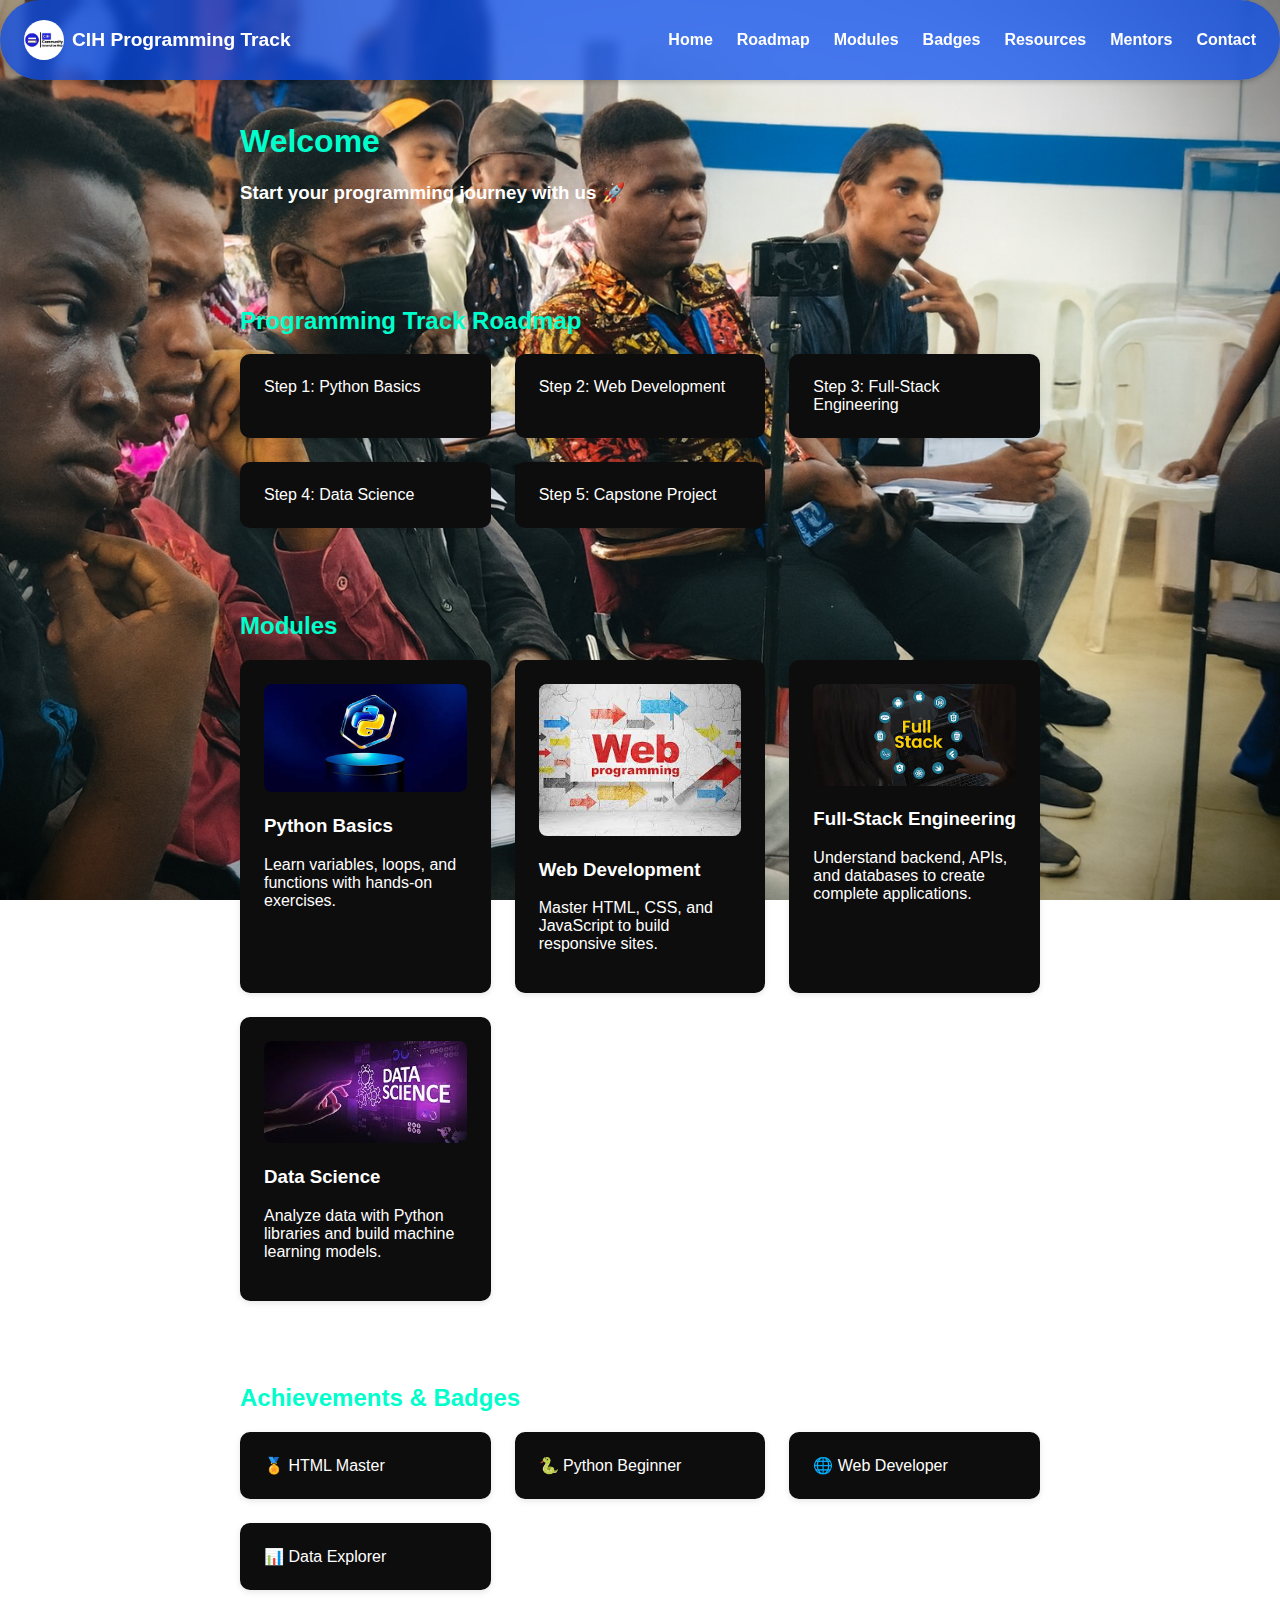
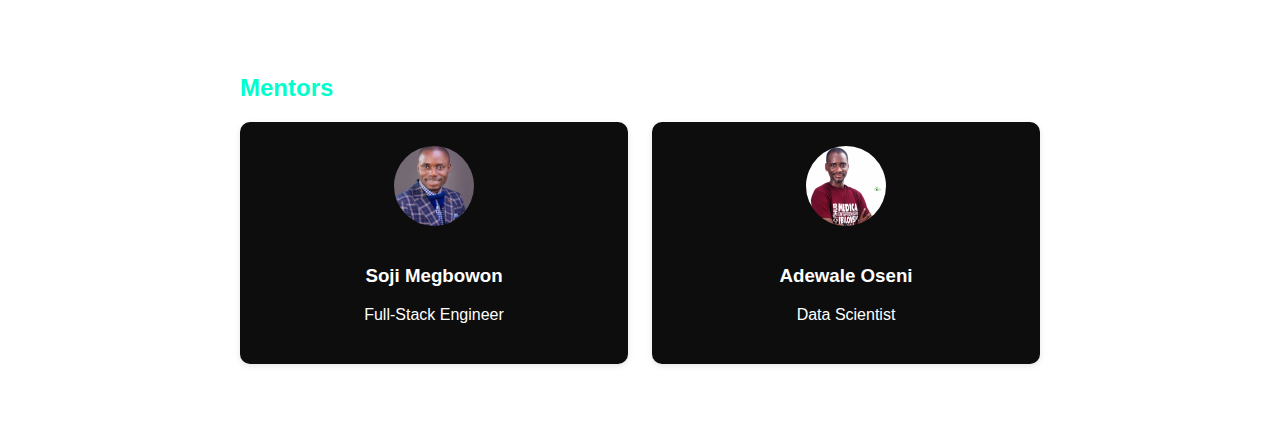
<file: index.html>
<!DOCTYPE html>
<html lang="en">
<head>
  <meta charset="UTF-8" />
  <meta name="viewport" content="width=device-width, initial-scale=1.0" />
  <meta name="description" content="CIH Programming Track - Learn coding step by step." />
  <link rel="icon" href="images/icon.png" type="image/png">
  <title>CIH Programming Track</title>
  <link rel="stylesheet" href="styles/track.css" />
</head>
<body>
  <input type="checkbox" id="dark-toggle" hidden />
  <label for="dark-toggle" class="toggle-label" aria-label="Toggle dark mode"></label>

  <header>
    <nav id="nav">
      <div class="nav-left">
        <img src="images/CIH.jpg" alt="Logo" class="nav-icon">
      <h1 class="logo">CIH Programming Track</h1>
      </div>
      <ul>
        <li><a href="index.html">Home</a></li>
        <li><a href="roadmap.html">Roadmap</a></li>
        <li><a href="modules.html">Modules</a></li>
        <li><a href="badges.html">Badges</a></li>
        <li><a href="resources.html">Resources</a></li>
        <li><a href="mentors.html">Mentors</a></li>
        <li><a href="contact.html">Contact</a></li>
      </ul>
    </nav>
  </header>

  <main>
    <section id="home">
      <h1>Welcome</h1>
      <h3><p class="fade-in">Start your programming journey with us 🚀</p></h3>
    </section>

     <section id="roadmap">
       <h2>Programming Track Roadmap</h2>
        <div class="card-grid">
        <div class="card">Step 1: Python Basics</div>
        <div class="card">Step 2: Web Development</div>
        <div class="card">Step 3: Full-Stack Engineering</div>
        <div class="card">Step 4: Data Science</div>
        <div class="card">Step 5: Capstone Project</div>
       </div>
     </section>

<section id="modules">
  <h2>Modules</h2>
  <div class="card-grid">
    <div class="card">
      <img src="images/py.jpg" alt="Python Basics" style="width:100%; border-radius:8px;">
       <h3>Python Basics</h3>
      <p>Learn variables, loops, and functions with hands-on exercises.</p>
    </div>
    <div class="card">
       <img src="images/webdev.jpg" alt="Python Basics" style="width:100%; border-radius:8px;">
      <h3>Web Development</h3>
      <p>Master HTML, CSS, and JavaScript to build responsive sites.</p>
    </div>
    <div class="card">
       <img src="images/stack.jpg" alt="Python Basics" style="width:100%; border-radius:8px;">
      <h3>Full-Stack Engineering</h3>
      <p>Understand backend, APIs, and databases to create complete applications.</p>
    </div>
    <div class="card">
       <img src="images/data.jpg" alt="Python Basics" style="width:100%; border-radius:8px;">
      <h3>Data Science</h3>
      <p>Analyze data with Python libraries and build machine learning models.</p>
    </div>
  </div>
</section>

<section id="badges">
  <h2>Achievements & Badges</h2>
  <div class="card-grid">
    <div class="card">🏅 HTML Master</div>
    <div class="card">🐍 Python Beginner</div>
    <div class="card">🌐 Web Developer</div>
    <div class="card">📊 Data Explorer</div>
  </div>
</section>

<section id="mentors">
  <h2>Mentors</h2>
  <div class="card-grid">
    <div class="card mentor">
      <img src="images/soj.jpeg" alt="Mentor Photo">
      <h3>Soji Megbowon</h3>
      <p>Full-Stack Engineer</p>
    </div>
    <div class="card mentor">
      <img src="images/wal.jpg" alt="Mentor Photo">
      <h3>Adewale Oseni</h3>
      <p>Data Scientist</p>
    </div>
  </div>
</section>
  </main>

  <footer>
    <p>&copy; 2025 CIH Programming Track. All rights reserved.</p>
  </footer>
</body>
</html>
</file>
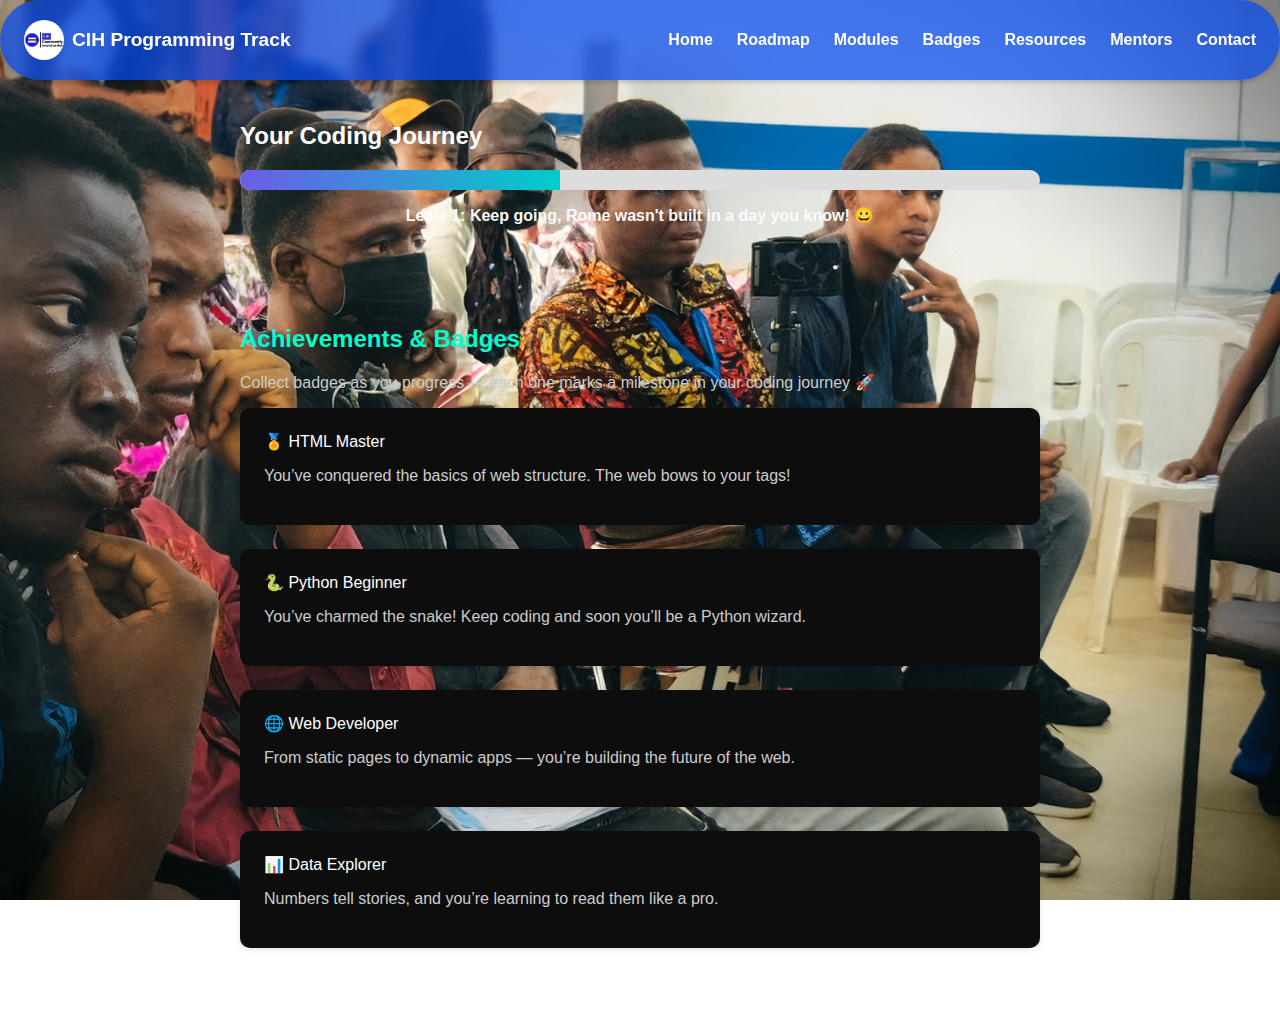
<file: badges.html>
<!DOCTYPE html>
<html lang="en">
<head>
  <meta charset="UTF-8" />
  <meta name="viewport" content="width=device-width, initial-scale=1.0" />
  <meta name="description" content="CIH Programming Track - Learn coding step by step." />
  <title>CIH Programming Track</title>
  <link rel="stylesheet" href="styles/track.css" />
</head>
<body>
  <input type="checkbox" id="dark-toggle" hidden />
  <label for="dark-toggle" class="toggle-label" aria-label="Toggle dark mode"></label>

  <header>
     <nav id="nav">
      <div class="nav-left">
        <img src="images/CIH.jpg" alt="Logo" class="nav-icon">
      <h1 class="logo">CIH Programming Track</h1>
      </div>
      <ul>
        <li><a href="track.html">Home</a></li>
        <li><a href="roadmap.html">Roadmap</a></li>
        <li><a href="modules.html">Modules</a></li>
        <li><a href="badges.html">Badges</a></li>
        <li><a href="resources.html">Resources</a></li>
        <li><a href="mentors.html">Mentors</a></li>
        <li><a href="contact.html">Contact</a></li>
      </ul>
    </nav>
  </header>

  <main>
    <section id="progress">
  <h2>Your Coding Journey</h2>
  <div class="progress-container">
    <div class="progress-bar" style="width: 40%"></div>
  </div>
  <p class="progress-note">Level 1: Keep going, Rome wasn't built in a day you know! 😀</p>
  </section>

    <section id="badges">
  <h2>Achievements & Badges</h2>
  <p class="intro-note">Collect badges as you progress — each one marks a milestone in your coding journey 🚀</p>
  
  <div class="cardes-grid">
    <div class="card">
      🏅 HTML Master
      <p class="badge-note">You’ve conquered the basics of web structure. The web bows to your tags!</p>
    </div>
    <div class="card">
      🐍 Python Beginner
      <p class="badge-note">You’ve charmed the snake! Keep coding and soon you’ll be a Python wizard.</p>
    </div>
    <div class="card">
      🌐 Web Developer
      <p class="badge-note">From static pages to dynamic apps — you’re building the future of the web.</p>
    </div>
    <div class="card">
      📊 Data Explorer
      <p class="badge-note">Numbers tell stories, and you’re learning to read them like a pro.</p>
    </div>
  </div>
</section>
  </main>

  <footer>
    <p>&copy; 2025 CIH Programming Track. All rights reserved.</p>
  </footer>
</body>
</html>
</file>
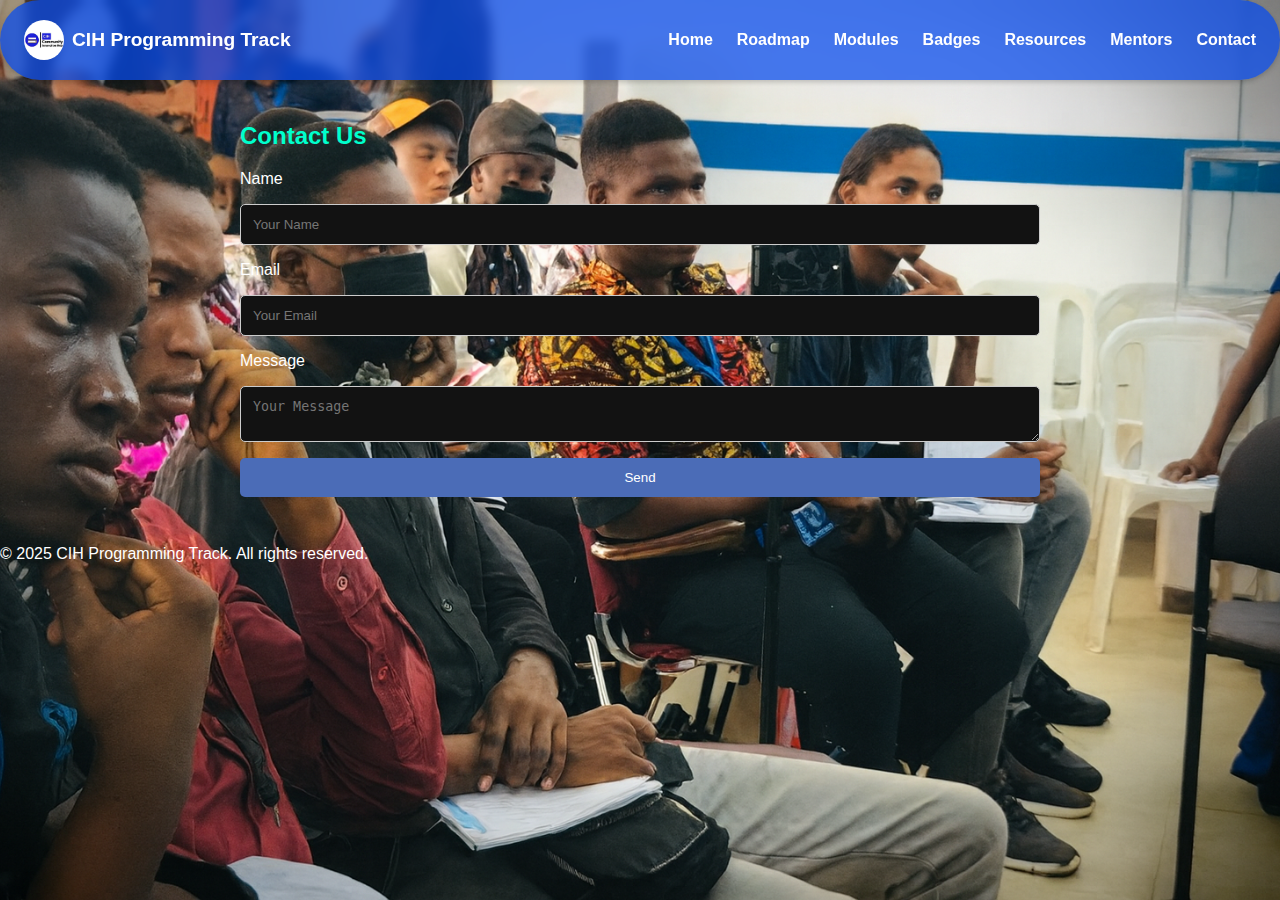
<file: contact.html>
<!DOCTYPE html>
<html lang="en">
<head>
  <meta charset="UTF-8" />
  <meta name="viewport" content="width=device-width, initial-scale=1.0" />
  <meta name="description" content="CIH Programming Track - Learn coding step by step." />
  <title>CIH Programming Track</title>
  <link rel="stylesheet" href="styles/track.css" />
</head>
<body>
  <input type="checkbox" id="dark-toggle" hidden />
  <label for="dark-toggle" class="toggle-label" aria-label="Toggle dark mode"></label>

  <header>
     <nav id="nav">
      <div class="nav-left">
        <img src="images/CIH.jpg" alt="Logo" class="nav-icon">
      <h1 class="logo">CIH Programming Track</h1>
      </div>
      <ul>
        <li><a href="track.html">Home</a></li>
        <li><a href="roadmap.html">Roadmap</a></li>
        <li><a href="modules.html">Modules</a></li>
        <li><a href="badges.html">Badges</a></li>
        <li><a href="resources.html">Resources</a></li>
        <li><a href="mentors.html">Mentors</a></li>
        <li><a href="contact.html">Contact</a></li>
      </ul>
    </nav>
  </header>

  <main>
    <section id="contact">
      <h2>Contact Us</h2>
      <form role="form">
        <label for="name">Name</label>
        <input type="text" id="name" name="name" placeholder="Your Name" required />

        <label for="email">Email</label>
        <input type="email" id="email" name="email" placeholder="Your Email" required />

        <label for="message">Message</label>
        <textarea id="message" name="message" placeholder="Your Message" required></textarea>

        <button type="submit">Send</button>
      </form>
    </section>
  </main>

  <footer>
    <p>&copy; 2025 CIH Programming Track. All rights reserved.</p>
  </footer>
</body>
</html>
</file>
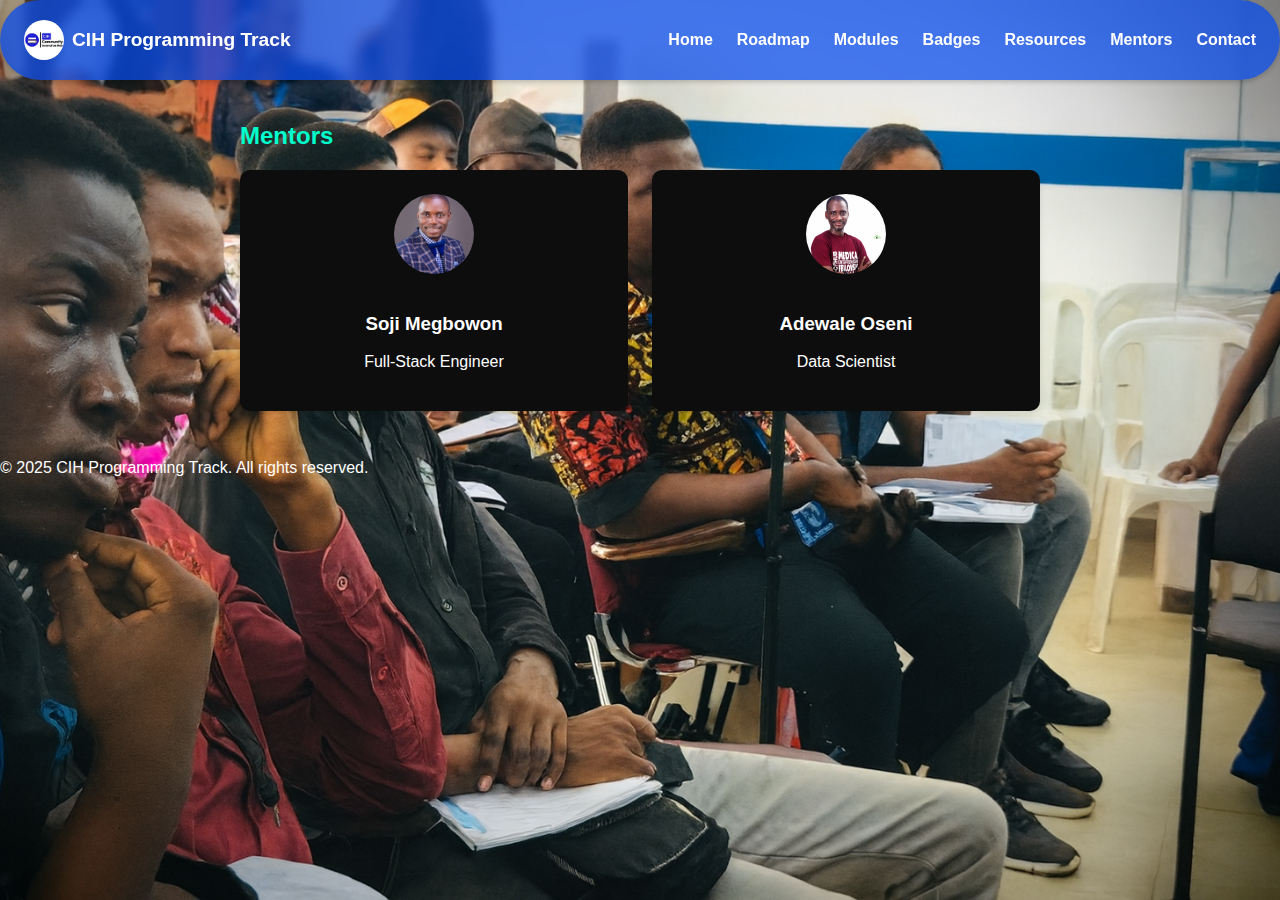
<file: mentors.html>
<!DOCTYPE html>
<html lang="en">
<head>
  <meta charset="UTF-8" />
  <meta name="viewport" content="width=device-width, initial-scale=1.0" />
  <meta name="description" content="CIH Programming Track - Learn coding step by step." />
  <title>CIH Programming Track</title>
  <link rel="stylesheet" href="styles/track.css" />
</head>
<body>
  <input type="checkbox" id="dark-toggle" hidden />
  <label for="dark-toggle" class="toggle-label" aria-label="Toggle dark mode"></label>

  <header>
     <nav id="nav">
      <div class="nav-left">
        <img src="images/CIH.jpg" alt="Logo" class="nav-icon">
      <h1 class="logo">CIH Programming Track</h1>
      </div>
      <ul>
        <li><a href="track.html">Home</a></li>
        <li><a href="roadmap.html">Roadmap</a></li>
        <li><a href="modules.html">Modules</a></li>
        <li><a href="badges.html">Badges</a></li>
        <li><a href="resources.html">Resources</a></li>
        <li><a href="mentors.html">Mentors</a></li>
        <li><a href="contact.html">Contact</a></li>
      </ul>
    </nav>
  </header>

  <main>
<section id="mentors">
  <h2>Mentors</h2>
  <div class="card-grid">
    <div class="card mentor">
      <img src="images/soj.jpeg" alt="Mentor Photo">
      <h3>Soji Megbowon</h3>
      <p>Full-Stack Engineer</p>
    </div>
    <div class="card mentor">
      <img src="images/wal.jpg" alt="Mentor Photo">
      <h3>Adewale Oseni</h3>
      <p>Data Scientist</p>
    </div>
  </div>
</section>
  </main>

  <footer>
    <p>&copy; 2025 CIH Programming Track. All rights reserved.</p>
  </footer>
</body>
</html>
</file>
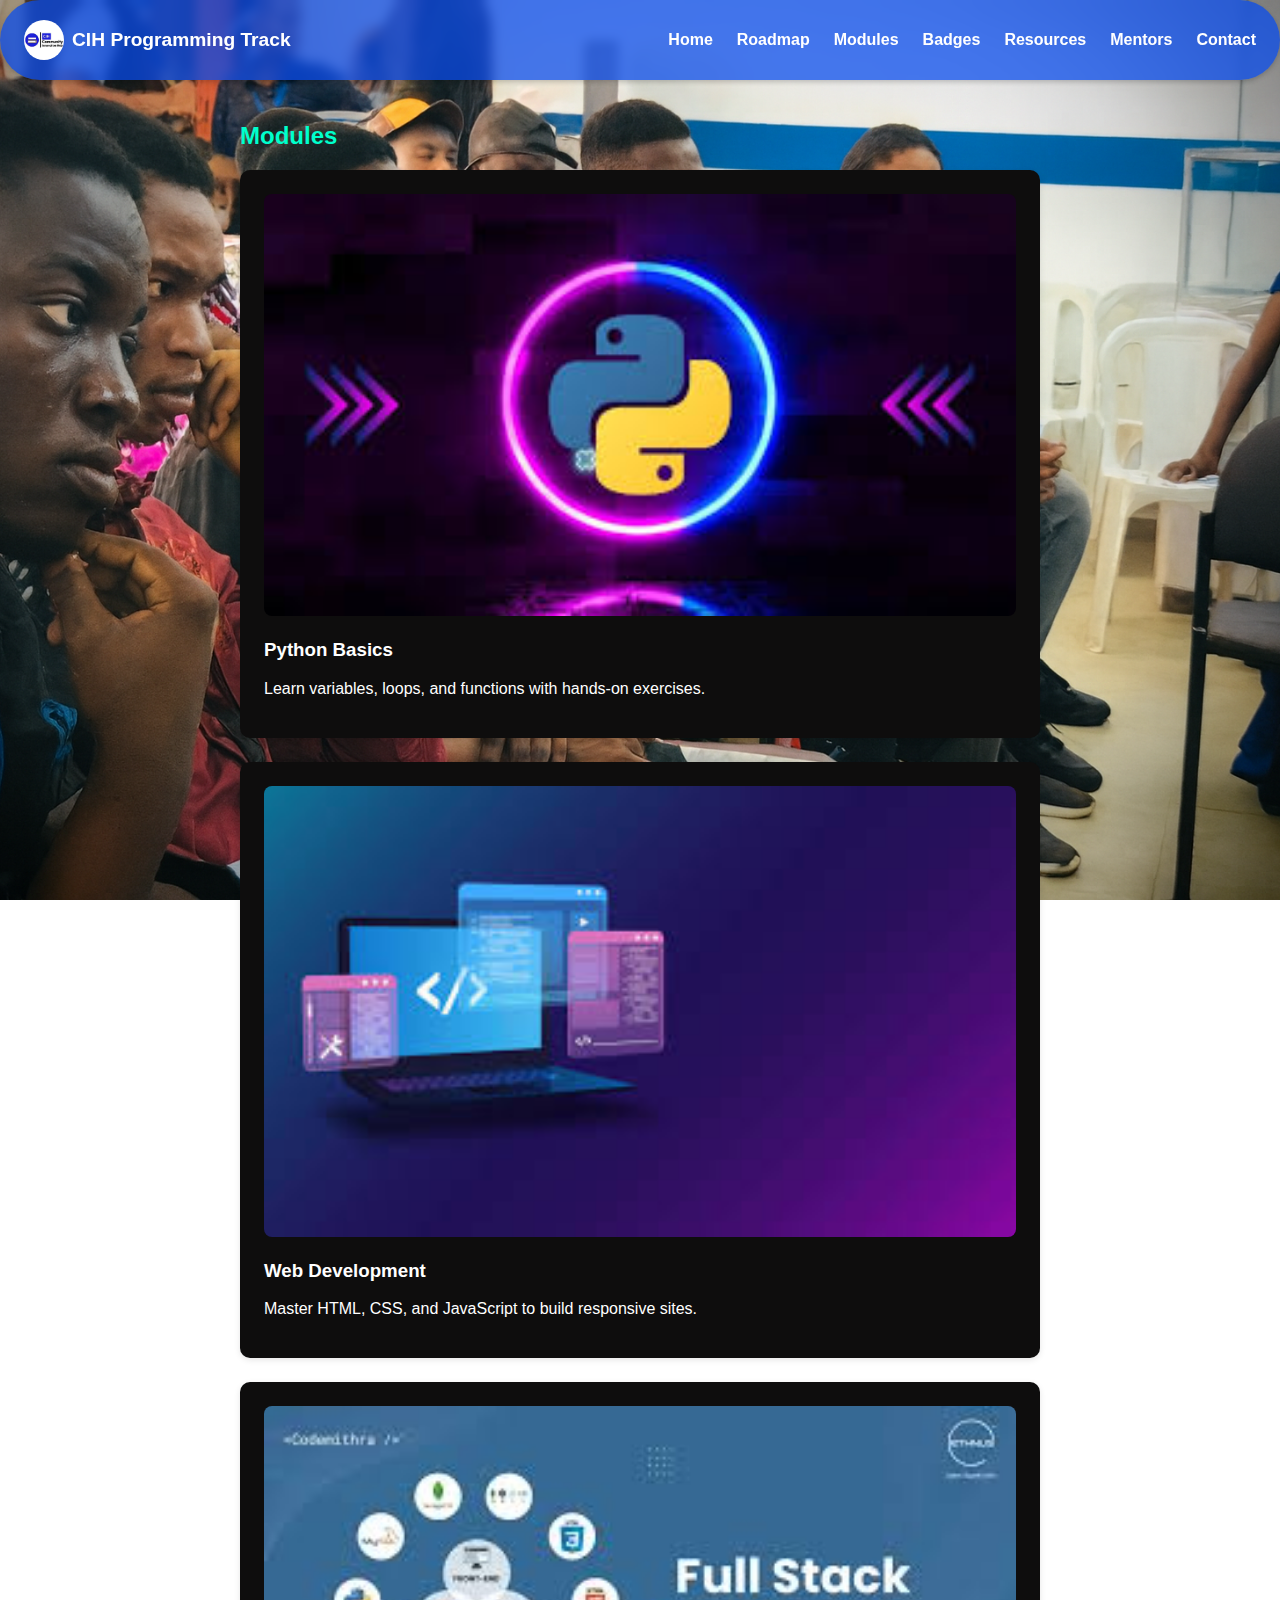
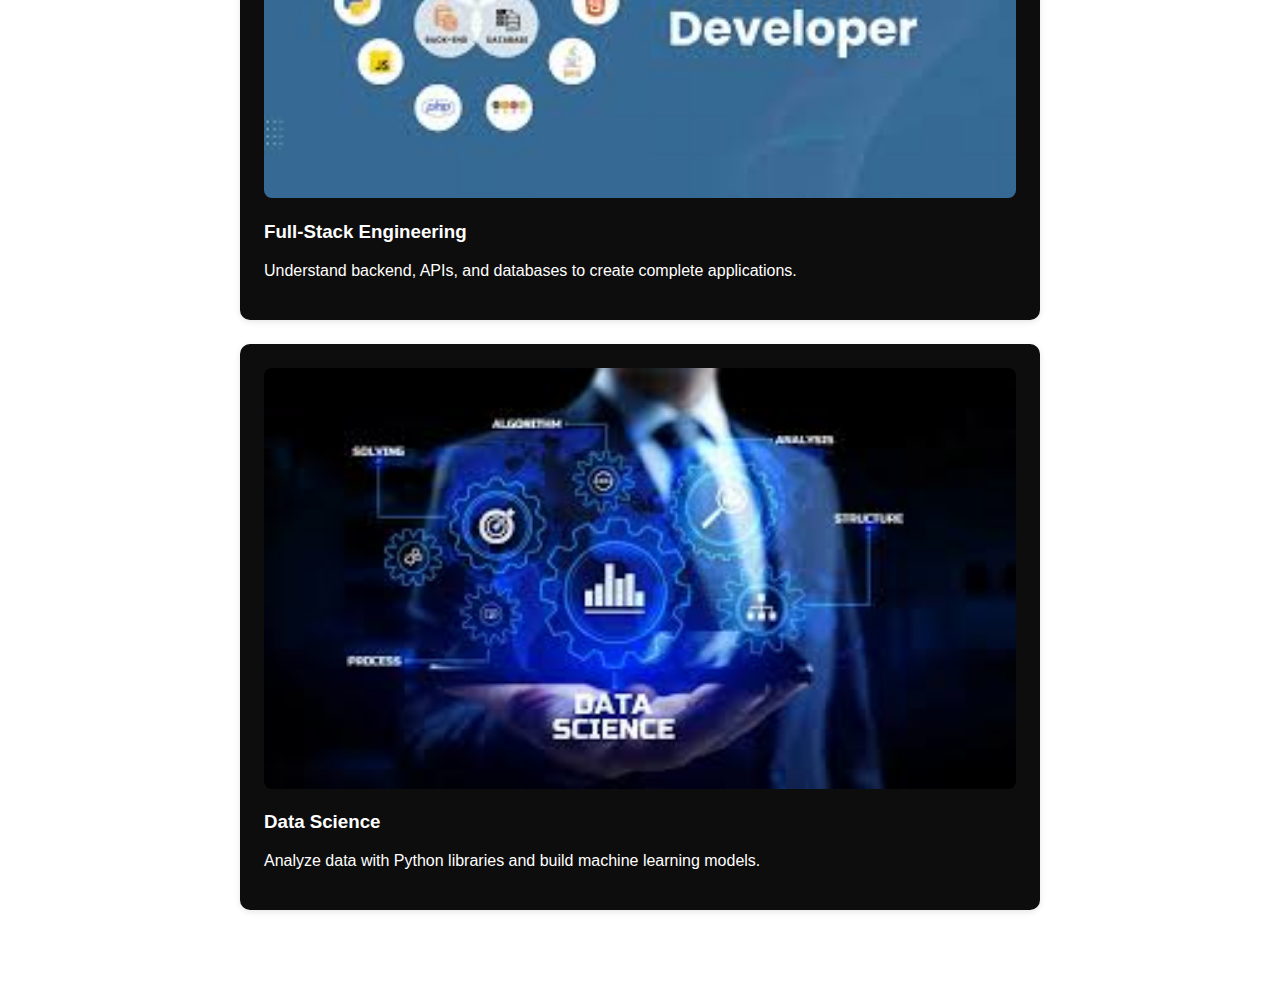
<file: modules.html>
<!DOCTYPE html>
<html lang="en">
<head>
  <meta charset="UTF-8" />
  <meta name="viewport" content="width=device-width, initial-scale=1.0" />
  <meta name="description" content="CIH Programming Track - Learn coding step by step." />
  <link rel="icon" href="images/icon.png" type="image/png">
  <title>CIH Programming Track</title>
  <link rel="stylesheet" href="styles/track.css" />
</head>
<body>
  <input type="checkbox" id="dark-toggle" hidden />
  <label for="dark-toggle" class="toggle-label" aria-label="Toggle dark mode"></label>

  <header>
     <nav id="nav">
      <div class="nav-left">
        <img src="images/CIH.jpg" alt="Logo" class="nav-icon">
      <h1 class="logo">CIH Programming Track</h1>
      </div>
      <ul>
        <li><a href="index.html">Home</a></li>
        <li><a href="roadmap.html">Roadmap</a></li>
        <li><a href="modules.html">Modules</a></li>
        <li><a href="badges.html">Badges</a></li>
        <li><a href="resources.html">Resources</a></li>
        <li><a href="mentors.html">Mentors</a></li>
        <li><a href="contact.html">Contact</a></li>
      </ul>
    </nav>
  </header>

  <main>
<section id="modules">
  <h2>Modules</h2>
  <div class="cardof-grid">
    <div class="card">
      <img src="images/pys.jpg" alt="Python Basics" style="width:100%; border-radius:8px;">
      <h3>Python Basics</h3>
      <p>Learn variables, loops, and functions with hands-on exercises.</p>
    </div>
    <div class="card">
       <img src="images/sbew.jpg" alt="Web Dev" style="width:100%; border-radius:8px;">
      <h3>Web Development</h3>
      <p>Master HTML, CSS, and JavaScript to build responsive sites.</p>
    </div>
    <div class="card">
       <img src="images/full.jpg" alt="Full-Stack" style="width:100%; border-radius:8px;">
      <h3>Full-Stack Engineering</h3>
      <p>Understand backend, APIs, and databases to create complete applications.</p>
    </div>
    <div class="card">
       <img src="images/scie.jpg" alt="Data Science" style="width:100%; border-radius:8px;">
      <h3>Data Science</h3>
      <p>Analyze data with Python libraries and build machine learning models.</p>
    </div>
  </div>
</section>
  </main>

  <footer>
    <p>&copy; 2025 CIH Programming Track. All rights reserved.</p>
  </footer>
</body>
</html>
</file>
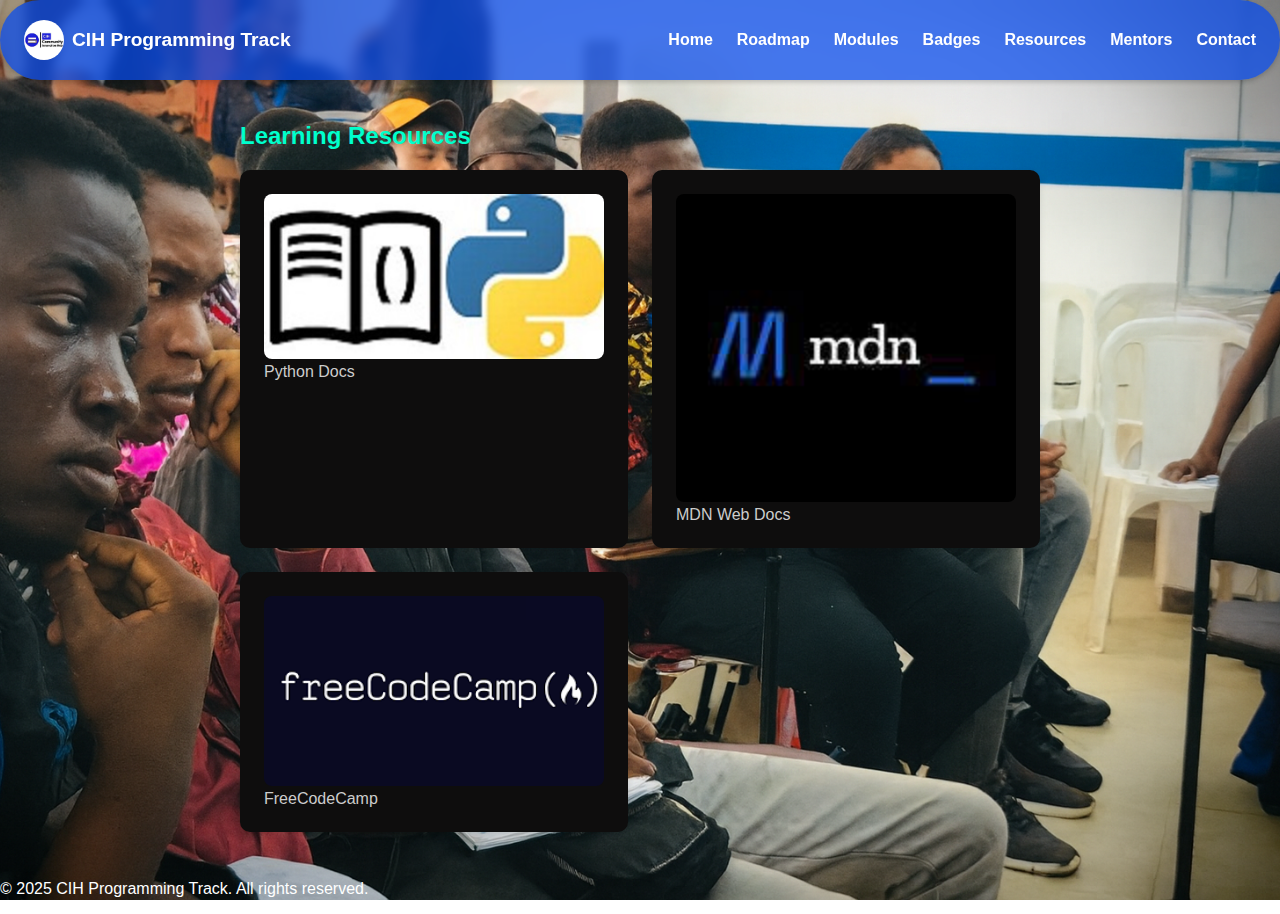
<file: resources.html>
<!DOCTYPE html>
<html lang="en">
<head>
  <meta charset="UTF-8" />
  <meta name="viewport" content="width=device-width, initial-scale=1.0" />
  <meta name="description" content="CIH Programming Track - Learn coding step by step." />
  <title>CIH Programming Track</title>
  <link rel="stylesheet" href="styles/track.css" />
</head>
<body>
  <input type="checkbox" id="dark-toggle" hidden />
  <label for="dark-toggle" class="toggle-label" aria-label="Toggle dark mode"></label>

  <header>
    <nav id="nav">
      <div class="nav-left">
        <img src="images/CIH.jpg" alt="Logo" class="nav-icon">
      <h1 class="logo">CIH Programming Track</h1>
      </div>
      <ul>
        <li><a href="track.html">Home</a></li>
        <li><a href="roadmap.html">Roadmap</a></li>
        <li><a href="modules.html">Modules</a></li>
        <li><a href="badges.html">Badges</a></li>
        <li><a href="resources.html">Resources</a></li>
        <li><a href="mentors.html">Mentors</a></li>
        <li><a href="contact.html">Contact</a></li>
      </ul>
    </nav>
  </header>

  <main>
<section id="resources">
  <h2>Learning Resources</h2>
  <div class="cardf-grid">
    <div class="card">
      <img src="images/pydoc.jpg" alt="Python Web Doc" style="height: 50%; width:100%; border-radius:8px;">
      <a href="https://docs.python.org/3/">Python Docs</a>
    </div>
    <div class="card">
      <img src="images/mdn.jpg" alt="MDN Web Doc" style="width:100%; border-radius:8px;">
      <a href="https://developer.mozilla.org/">MDN Web Docs</a>
    </div>
    <div class="card">
      <img src="images/code.png" alt="FreeCodeCamp" style="width:100%; border-radius:8px;">
      <a href="https://freecodecamp.org">FreeCodeCamp</a>
    </div>
  </div>
</section>
  </main>

  <footer>
    <p>&copy; 2025 CIH Programming Track. All rights reserved.</p>
  </footer>
</body>
</html>
</file>
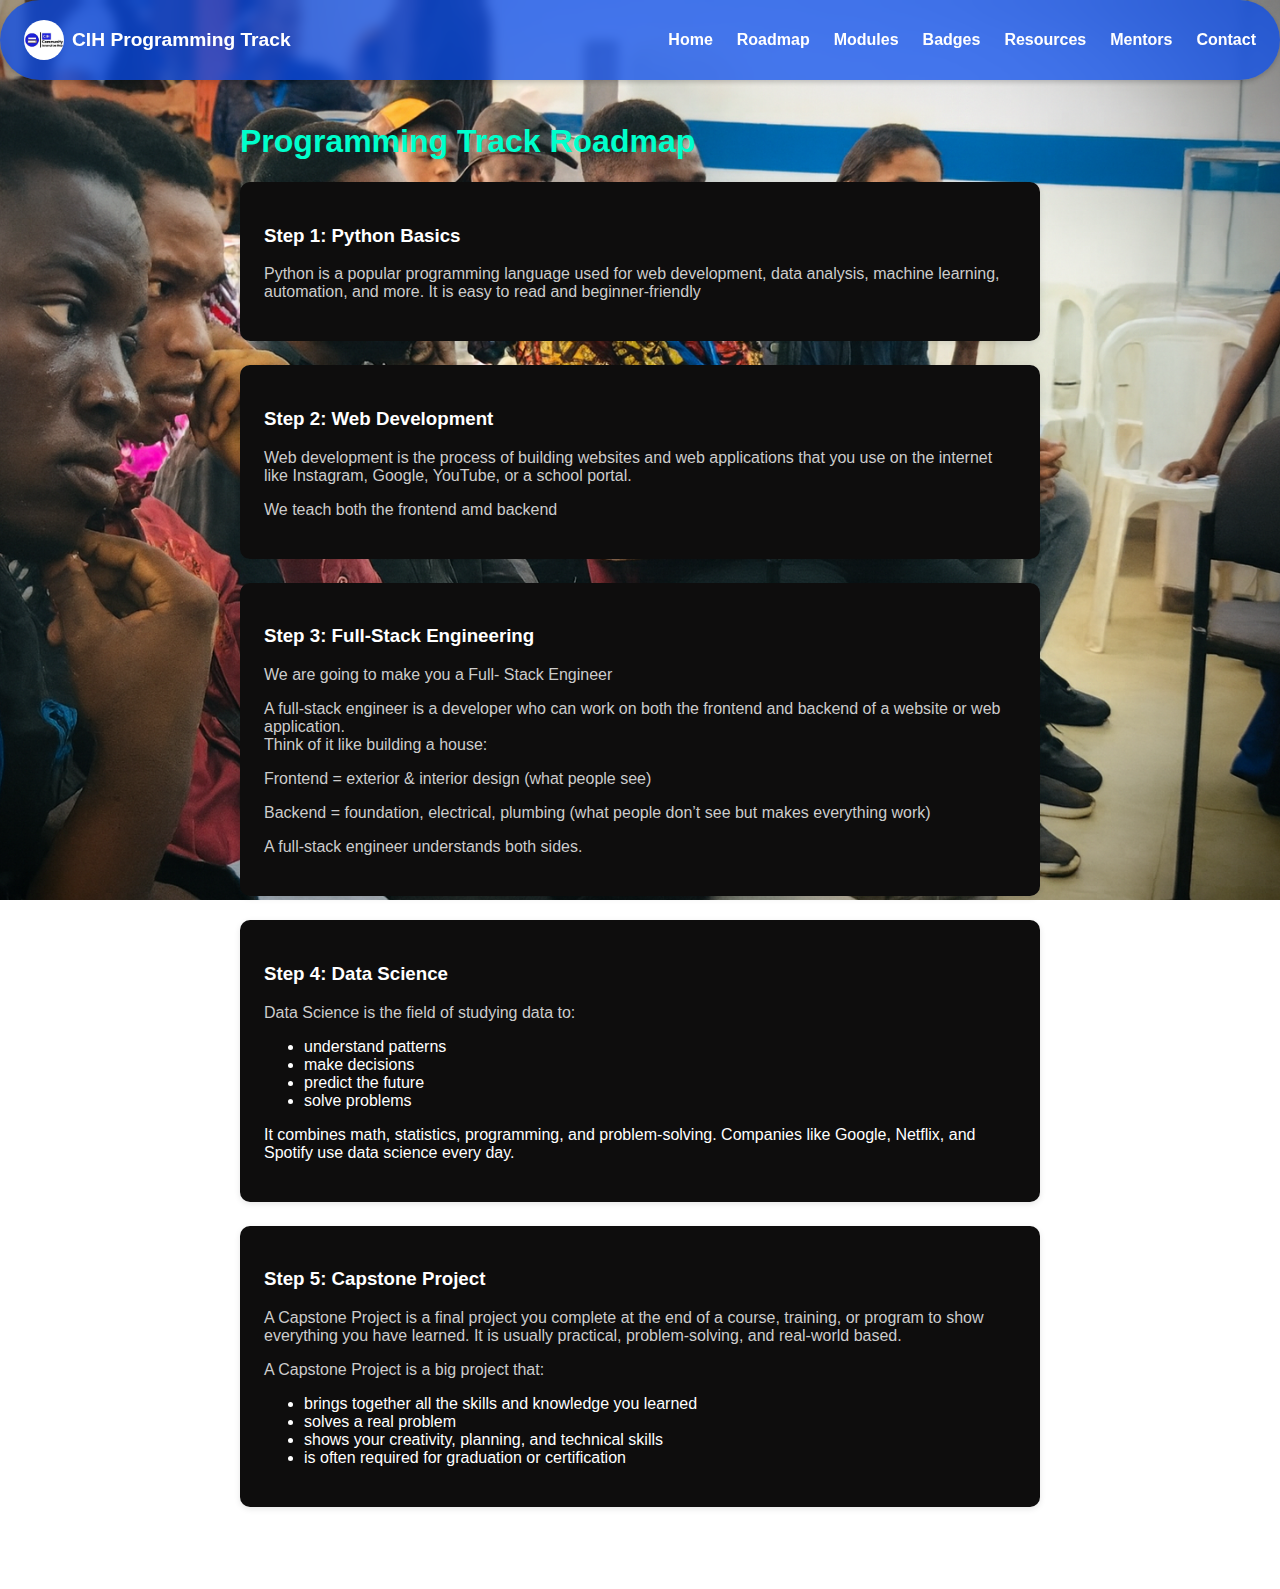
<file: roadmap.html>
<!DOCTYPE html>
<html lang="en">
<head>
  <meta charset="UTF-8" />
  <meta name="viewport" content="width=device-width, initial-scale=1.0" />
  <meta name="description" content="CIH Programming Track - Learn coding step by step." />
  <link rel="icon" href="images/icon.png" type="image/png">
  <title>CIH Programming Track</title>
  <link rel="stylesheet" href="styles/track.css" />
</head>
<body class="roadmap-page">
  <input type="checkbox" id="dark-toggle" hidden />
  <label for="dark-toggle" class="toggle-label" aria-label="Toggle dark mode"></label>

  <header>
   <nav id="nav">
      <div class="nav-left">
        <img src="images/CIH.jpg" alt="Logo" class="nav-icon">
      <h1 class="logo">CIH Programming Track</h1>
      </div>
      <ul>
        <li><a href="index.html">Home</a></li>
        <li><a href="roadmap.html">Roadmap</a></li>
        <li><a href="modules.html">Modules</a></li>
        <li><a href="badges.html">Badges</a></li>
        <li><a href="resources.html">Resources</a></li>
        <li><a href="mentors.html">Mentors</a></li>
        <li><a href="contact.html">Contact</a></li>
      </ul>
    </nav>
  </header>

  <main>
    <section id="roadmap">
       <h1>Programming Track Roadmap</h1>
        <div class="cards-grid">
        <div class="card"> <h3>Step 1: Python Basics </h3>
            <P>Python is a popular programming language used for web development, data analysis, machine learning, automation, and more. It is easy to read and beginner-friendly </P>
        </div>
        <div class="card"> <h3>Step 2: Web Development </h3>
            <p>Web development is the process of building websites and web applications that you use on the internet like Instagram, Google, YouTube, or a school portal. </p>
            <P> We teach both the frontend amd backend</P>
        </div>
        <div class="card"><h3> Step 3: Full-Stack Engineering </h3>
            <p>We are going to make you a Full- Stack Engineer</p>
            <P>A full-stack engineer is a developer who can work on both the frontend and backend of a website or web application.<br>

Think of it like building a house:

<p>Frontend = exterior & interior design (what people see)</p>

<p>Backend = foundation, electrical, plumbing (what people don’t see but makes everything work)</p>

<p>A full-stack engineer understands both sides.</p>
            </P>
        </div>
<div class="card"><h3>Step 4: Data Science </h3>
            <p>Data Science is the field of studying data to:
 <ul> 
   <li>understand patterns</li>
   <li>make decisions</li>

   <li>predict the future</li>

   <li>solve problems</li>
 </ul>
  It combines math, statistics, programming, and problem-solving.

  Companies like Google, Netflix, and Spotify use data science every day. </p>
</div>
<div class="card"> <h3>Step 5: Capstone Project</h3>
  <p>A Capstone Project is a final project you complete at the end of a course, training, or program to show everything you have learned. It is usually practical, problem-solving, and real-world based.</p>
  <p>A Capstone Project is a big project that:</p>
<ul>
 <li>brings together all the skills and knowledge you learned</li>

<li>solves a real problem</li>

<li>shows your creativity, planning, and technical skills</li>

<li>is often required for graduation or certification</li> 
</ul>
</div>
       </div>
     </section>

  </main>
  
  <footer>
    <p>&copy; 2025 CIH Programming Track. All rights reserved.</p>
  </footer>
</body>
</html>
</file>
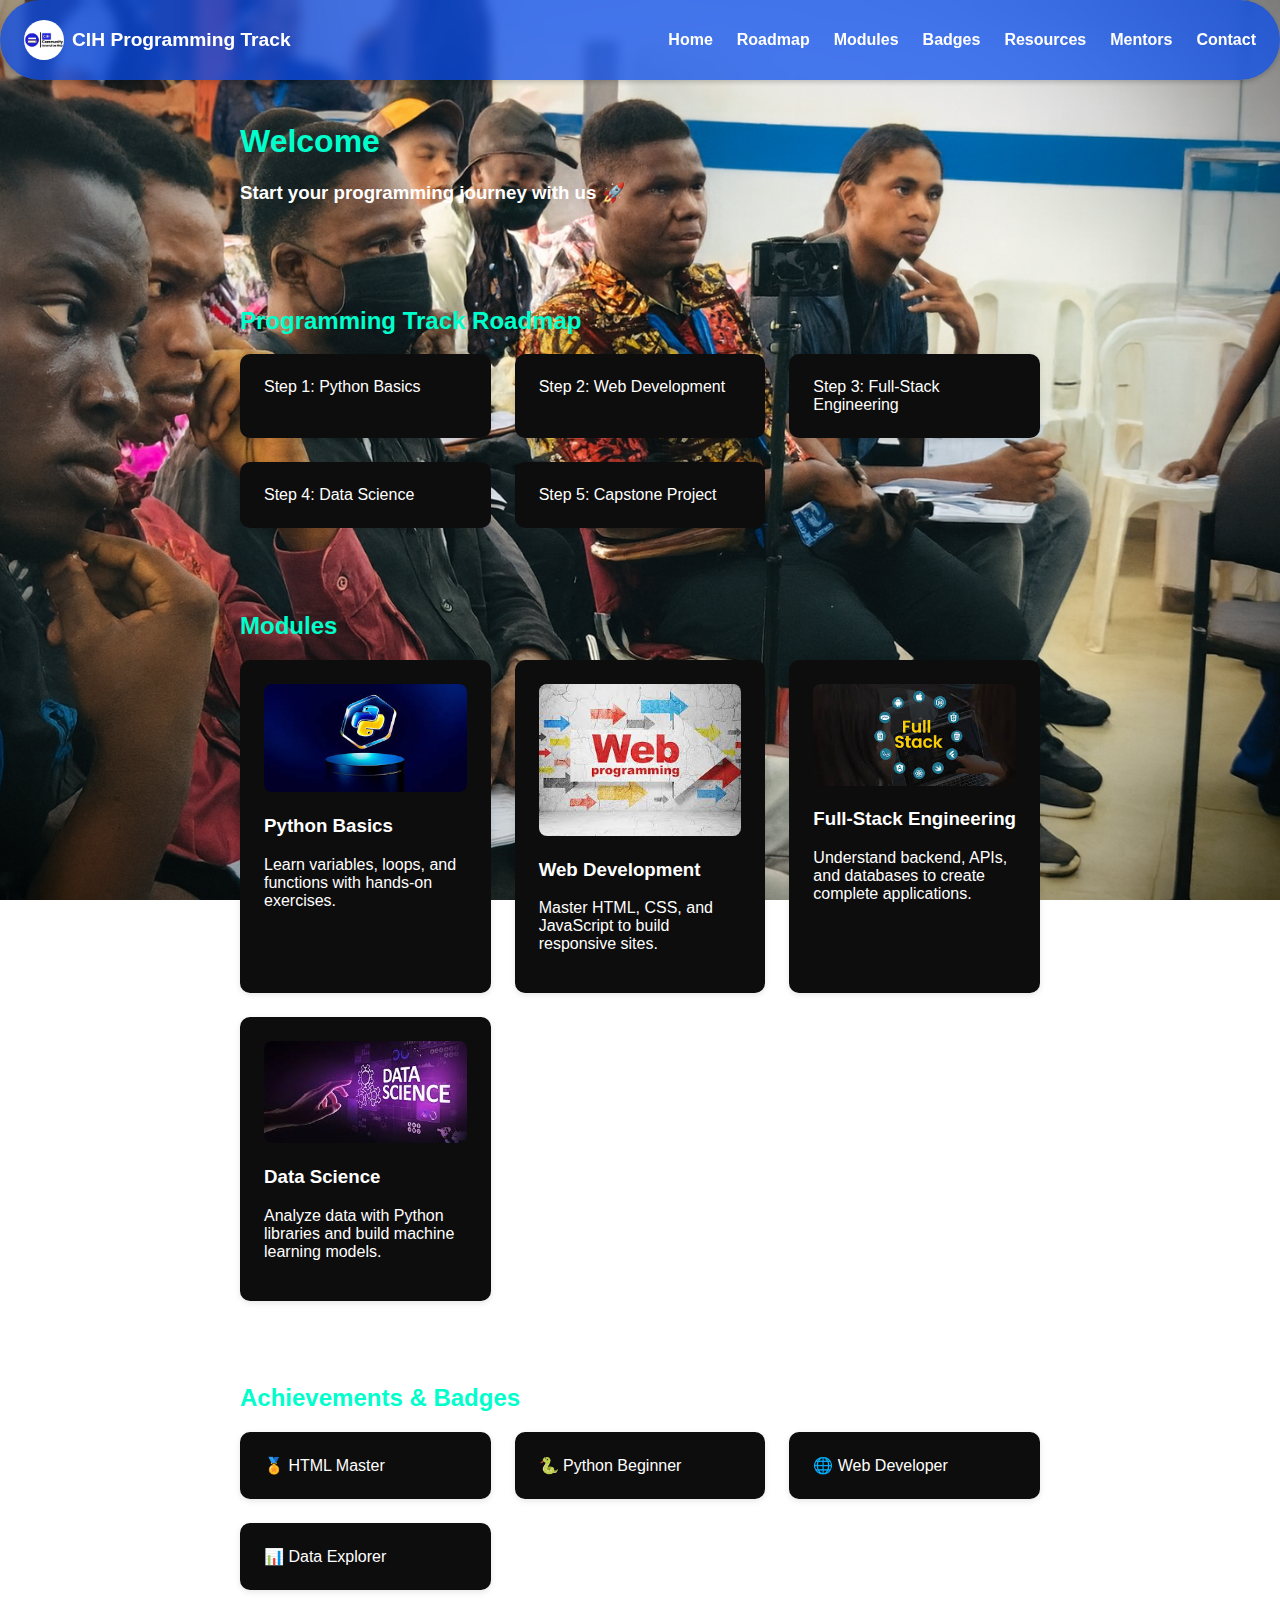
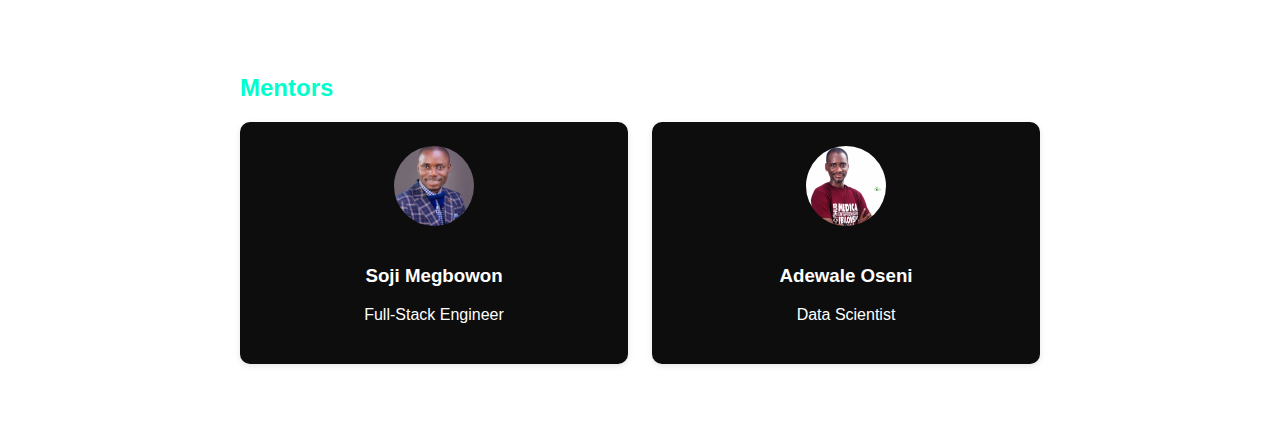
<file: track.html>
<!DOCTYPE html>
<html lang="en">
<head>
  <meta charset="UTF-8" />
  <meta name="viewport" content="width=device-width, initial-scale=1.0" />
  <meta name="description" content="CIH Programming Track - Learn coding step by step." />
  <title>CIH Programming Track</title>
  <link rel="stylesheet" href="styles/track.css" />
</head>
<body>
  <input type="checkbox" id="dark-toggle" hidden />
  <label for="dark-toggle" class="toggle-label" aria-label="Toggle dark mode"></label>

  <header>
    <nav id="nav">
      <div class="nav-left">
        <img src="images/CIH.jpg" alt="Logo" class="nav-icon">
      <h1 class="logo">CIH Programming Track</h1>
      </div>
      <ul>
        <li><a href="track.html">Home</a></li>
        <li><a href="roadmap.html">Roadmap</a></li>
        <li><a href="modules.html">Modules</a></li>
        <li><a href="badges.html">Badges</a></li>
        <li><a href="resources.html">Resources</a></li>
        <li><a href="mentors.html">Mentors</a></li>
        <li><a href="contact.html">Contact</a></li>
      </ul>
    </nav>
  </header>

  <main>
    <section id="home">
      <h1>Welcome</h1>
      <h3><p class="fade-in">Start your programming journey with us 🚀</p></h3>
    </section>

     <section id="roadmap">
       <h2>Programming Track Roadmap</h2>
        <div class="card-grid">
        <div class="card">Step 1: Python Basics</div>
        <div class="card">Step 2: Web Development</div>
        <div class="card">Step 3: Full-Stack Engineering</div>
        <div class="card">Step 4: Data Science</div>
        <div class="card">Step 5: Capstone Project</div>
       </div>
     </section>

<section id="modules">
  <h2>Modules</h2>
  <div class="card-grid">
    <div class="card">
      <img src="images/py.jpg" alt="Python Basics" style="width:100%; border-radius:8px;">
       <h3>Python Basics</h3>
      <p>Learn variables, loops, and functions with hands-on exercises.</p>
    </div>
    <div class="card">
       <img src="images/webdev.jpg" alt="Python Basics" style="width:100%; border-radius:8px;">
      <h3>Web Development</h3>
      <p>Master HTML, CSS, and JavaScript to build responsive sites.</p>
    </div>
    <div class="card">
       <img src="images/stack.jpg" alt="Python Basics" style="width:100%; border-radius:8px;">
      <h3>Full-Stack Engineering</h3>
      <p>Understand backend, APIs, and databases to create complete applications.</p>
    </div>
    <div class="card">
       <img src="images/data.jpg" alt="Python Basics" style="width:100%; border-radius:8px;">
      <h3>Data Science</h3>
      <p>Analyze data with Python libraries and build machine learning models.</p>
    </div>
  </div>
</section>

<section id="badges">
  <h2>Achievements & Badges</h2>
  <div class="card-grid">
    <div class="card">🏅 HTML Master</div>
    <div class="card">🐍 Python Beginner</div>
    <div class="card">🌐 Web Developer</div>
    <div class="card">📊 Data Explorer</div>
  </div>
</section>

<section id="mentors">
  <h2>Mentors</h2>
  <div class="card-grid">
    <div class="card mentor">
      <img src="images/soj.jpeg" alt="Mentor Photo">
      <h3>Soji Megbowon</h3>
      <p>Full-Stack Engineer</p>
    </div>
    <div class="card mentor">
      <img src="images/wal.jpg" alt="Mentor Photo">
      <h3>Adewale Oseni</h3>
      <p>Data Scientist</p>
    </div>
  </div>
</section>
  </main>

  <footer>
    <p>&copy; 2025 CIH Programming Track. All rights reserved.</p>
  </footer>
</body>
</html>
</file>
<file: styles/track.css>
body {
  font-family: Arial, sans-serif;
  margin: 0;
  background-image: url('../images/Home.jpg');
  background-size: cover;
  background-attachment: fixed;
  background-position: center;
  color: white;
  transition: background 0.3s, color 0.3s;
}

#nav {
  width: 100%;
  box-sizing: border-box;
  position: fixed;
  top: 0;
  left: 0;
  background: rgba(5, 75, 238, 0.726);
  backdrop-filter: blur(6px);
  z-index: 1000;
  padding: 0.5rem 1.5rem; 
  border-radius: 40px; 
  box-shadow: 0 2px 5px rgba(0, 0, 0, 0.2);
  display: flex;
  justify-content: space-between;
  align-items: center;
  height: 80px;
}

.logo {
  font-size: 1.2rem;
  font-weight: bold;
  color: white;
  margin: 0;
}

#home h1 { color: #00ffcc; }
#home p { color: #ffffff; }

#roadmap h2 { color: #00ffcc; }
#roadmap p { color: #cccccc; }

#modules h2 { color: #00ffcc; }
#modules p { color: #ffffff; }

#badges h2 { color: #00ffcc; }
#badges p { color: #cccccc; }

#mentors h2 { color: #00ffcc; }
#mentors p { color: #ffffff; }

#resources h2 { color: #00ffcc; }
#resources a { color: #cccccc; text-decoration: none; }

#contact h2 { color: #00ffcc; }
#contact p { color: #ffffff; }

main {
  padding-top: 70px; 
}

section {
  scroll-margin-top: 70px;
  padding: 2rem;
  max-width: 800px;
  margin: auto;
  animation: fadeInUp 1s ease forwards;
}

html {
  scroll-behavior: smooth;
}

.nav-left {
  display: flex;
  align-items: center;
  gap: 0.5rem; 
}

.nav-icon {
  width: 40px;
  height: 40px; 
  border-radius: 50%; 
}

nav ul {
  display: flex;
  justify-content: flex-end; 
  gap: 1.5rem;
  margin: 0;
  padding: 0;
  list-style: none;
}

nav li {
  text-align: center;
}

nav a {
  color: white;
  text-decoration: none;
  font-weight: bold;
  position: relative;
}

nav a::after {
  content: '';
  position: absolute;
  width: 0%;
  height: 2px;
  bottom: -2px;
  left: 0;
  background-color: white;
  transition: width 0.3s;
}

nav a:hover::after {
  width: 100%;
}

.toggle-label {
  position: fixed;
  top: 1rem;
  right: 1rem;
  font-size: 1.5rem;
  cursor: pointer;
}

.roadmap {
  list-style: none;
  padding: 0;
  display: flex;
  flex-direction: column;
  gap: 1rem;
}

.roadmap-page #roadmap h1 {
  color: #00ffcc; 
}

.roadmap li {
  background: #ffffff;
  padding: 1rem;
  border-left: 5px solid #007acc;
  transition: background 0.3s;
}
.roadmap li:hover {
  background: #e0f7fa;
}

.module {
  background: #fff;
  padding: 1rem;
  margin: 1rem 0;
  border: 1px solid #ddd;
  border-radius: 8px;
}

.badge {
  display: inline-block;
  background: #007acc;
  color: white;
  padding: 0.5rem 1rem;
  border-radius: 20px;
  margin: 0.5rem;
}

.progress-container {
  background: #ddd;
  border-radius: 20px;
  overflow: hidden;
  height: 20px;
  margin: 1rem 0;
}

.progress-bar {
  background: linear-gradient(90deg, #6c5ce7, #00cec9);
  height: 100%;
  width: 0;
  animation: fillBar 2s forwards;
}

@keyframes fillBar {
  from { width: 0; }
  to { width: 40%; }
}

.progress-note {
  text-align: center;
  font-size: 1rem;
  color: #fcfafa;
  margin-top: 0.5rem;
  font-weight: bold;
}

.card-grid {
  display: grid;
  grid-template-columns: repeat(auto-fit, minmax(220px, 1fr));
  gap: 1.5rem;
  margin-top: 1rem;
}

.cards-grid {
  display: grid;
  grid-template-columns: repeat(auto-fit, minmax(100%, 5fr)); 
  gap: 1.5rem;
  margin-top: 1rem;
}

.cardf-grid {
  display: grid;
  grid-template-columns: repeat(auto-fit, minmax(40%, 5fr)); 
  gap: 1.5rem;
  margin-top: 1rem;
}

.cardof-grid {
  display: grid;
  grid-template-columns: repeat(auto-fit, minmax(100%, 5fr)); 
  gap: 1.5rem;
  margin-top: 1rem;
}

.cardes-grid {
  display: grid;
  grid-template-columns: repeat(auto-fit, minmax(100%, 5fr)); 
  gap: 1.5rem;
  margin-top: 1rem;
}

.card {
  background: #0e0d0d;
  padding: 1.5rem;
  border-radius: 10px;
  box-shadow: 0 2px 6px rgba(0,0,0,0.1);
  transition: transform 0.3s, box-shadow 0.3s;
}

.card:hover {
  transform: translateY(-5px);
  box-shadow: 0 6px 16px rgba(0,0,0,0.2);
}

.mentor {
  text-align: center;
}
.mentor img {
  width: 80px;
  height: 80px;
  border-radius: 50%;
  margin-bottom: 1rem;
}

form {
  display: grid;
  gap: 1rem;
}

input, textarea {
  background: #121212;
  color: #eee;
  padding: 0.75rem;
  border: 1px solid #ccc;
  border-radius: 5px;
}

button {
  padding: 0.75rem;
  background: #4b6cb7;
  color: white;
  border: none;
  border-radius: 5px;
  cursor: pointer;
  transition: background 0.3s;
}
button:hover {
  background: #182848;
}


#dark-toggle:checked ~ * {
  background: #121212;
  color: #f0f0f0;
}
#dark-toggle:checked ~ header {
  background: #222;
}
#dark-toggle:checked ~ nav a {
  color: #f0f0f0;
}
#dark-toggle:checked ~ .roadmap-page {
  background: #121212;
  color: #f0f0f0;
}

#dark-toggle:checked ~ .roadmap-page #roadmap h2 {
  color: #ffcc00;
}

#dark-toggle:checked ~ .roadmap-page #roadmap p {
  color: #cccccc;
}
</file>
